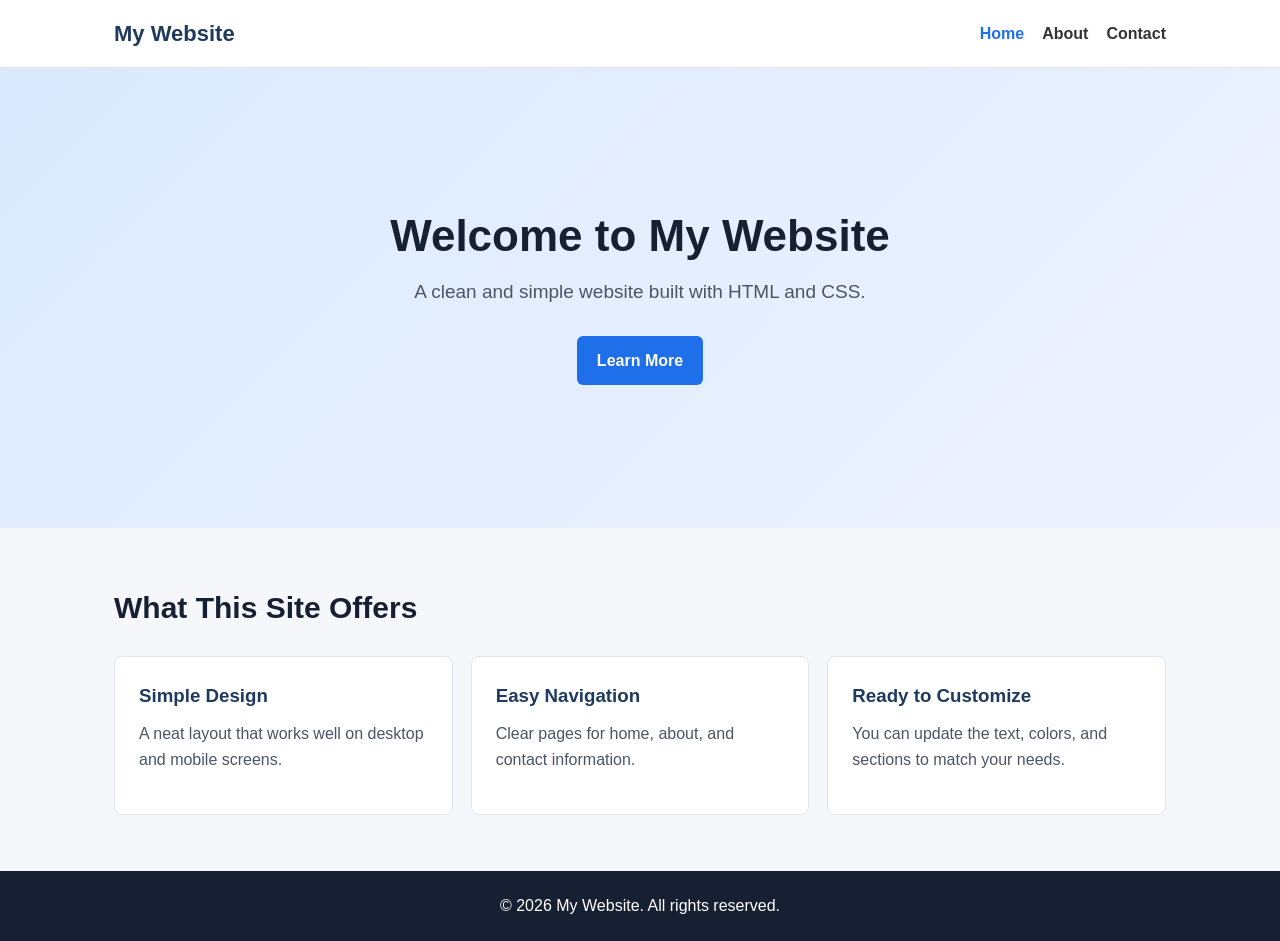
<file: index.html>
<!DOCTYPE html>
<html lang="en">
<head>
  <meta charset="UTF-8" />
  <meta name="viewport" content="width=device-width, initial-scale=1.0" />
  <title>My Website | Home</title>
  <link rel="stylesheet" href="styles.css" />
</head>
<body>
  <header class="site-header">
    <nav class="navbar">
      <a class="logo" href="index.html">My Website</a>
      <div class="nav-links">
        <a href="index.html" class="active">Home</a>
        <a href="about.html">About</a>
        <a href="contact.html">Contact</a>
      </div>
    </nav>
  </header>

  <main>
    <section class="hero">
      <div class="hero-content">
        <h1>Welcome to My Website</h1>
        <p>A clean and simple website built with HTML and CSS.</p>
        <a class="button" href="about.html">Learn More</a>
      </div>
    </section>

    <section class="section">
      <h2>What This Site Offers</h2>
      <div class="cards">
        <article class="card">
          <h3>Simple Design</h3>
          <p>A neat layout that works well on desktop and mobile screens.</p>
        </article>
        <article class="card">
          <h3>Easy Navigation</h3>
          <p>Clear pages for home, about, and contact information.</p>
        </article>
        <article class="card">
          <h3>Ready to Customize</h3>
          <p>You can update the text, colors, and sections to match your needs.</p>
        </article>
      </div>
    </section>
  </main>

  <footer class="site-footer">
    <p>&copy; 2026 My Website. All rights reserved.</p>
  </footer>
</body>
</html>
</file>
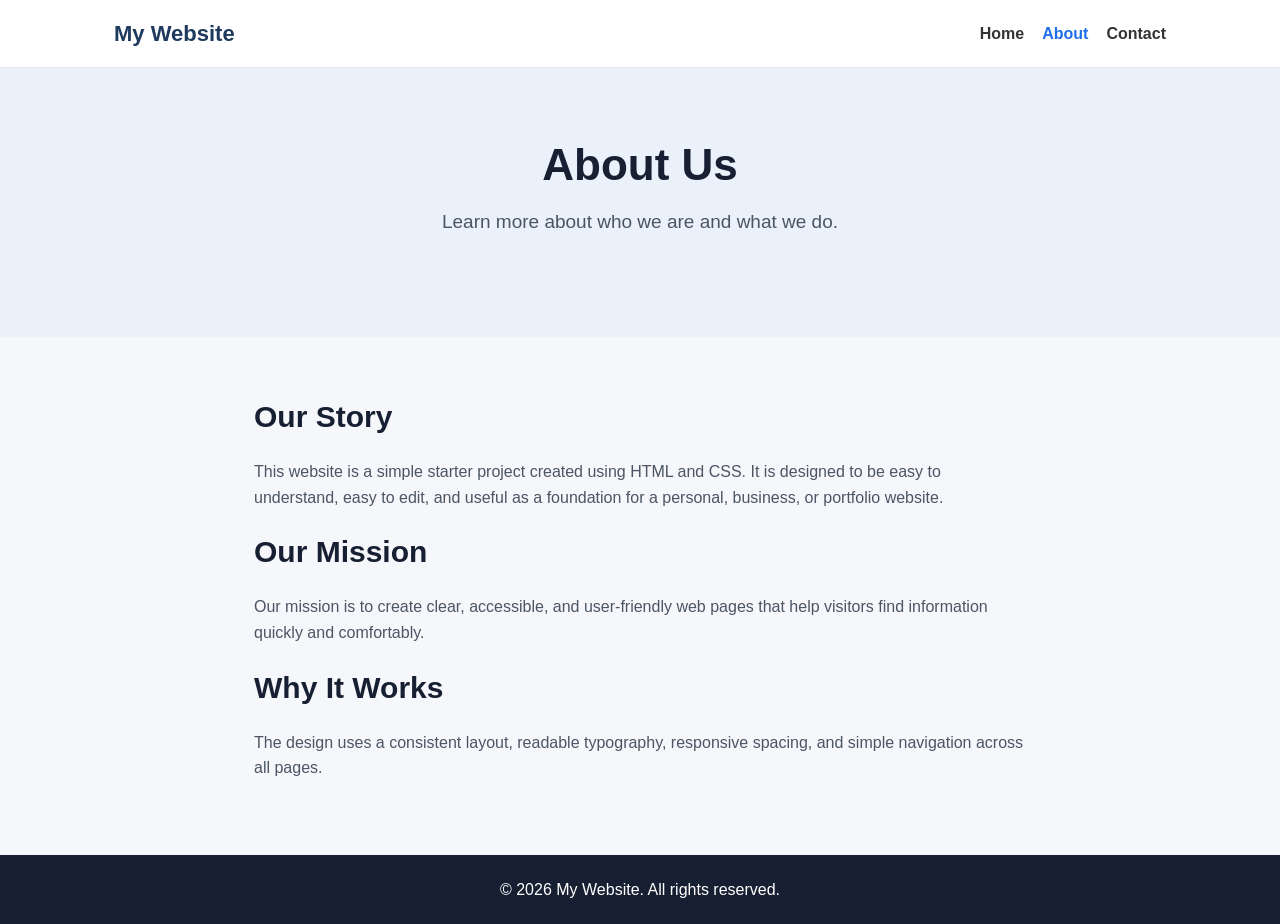
<file: about.html>
<!DOCTYPE html>
<html lang="en">
<head>
  <meta charset="UTF-8" />
  <meta name="viewport" content="width=device-width, initial-scale=1.0" />
  <title>My Website | About</title>
  <link rel="stylesheet" href="styles.css" />
</head>
<body>
  <header class="site-header">
    <nav class="navbar">
      <a class="logo" href="index.html">My Website</a>
      <div class="nav-links">
        <a href="index.html">Home</a>
        <a href="about.html" class="active">About</a>
        <a href="contact.html">Contact</a>
      </div>
    </nav>
  </header>

  <main>
    <section class="page-hero">
      <h1>About Us</h1>
      <p>Learn more about who we are and what we do.</p>
    </section>

    <section class="section narrow">
      <h2>Our Story</h2>
      <p>
        This website is a simple starter project created using HTML and CSS.
        It is designed to be easy to understand, easy to edit, and useful as a
        foundation for a personal, business, or portfolio website.
      </p>

      <h2>Our Mission</h2>
      <p>
        Our mission is to create clear, accessible, and user-friendly web pages
        that help visitors find information quickly and comfortably.
      </p>

      <h2>Why It Works</h2>
      <p>
        The design uses a consistent layout, readable typography, responsive
        spacing, and simple navigation across all pages.
      </p>
    </section>
  </main>

  <footer class="site-footer">
    <p>&copy; 2026 My Website. All rights reserved.</p>
  </footer>
</body>
</html>
</file>
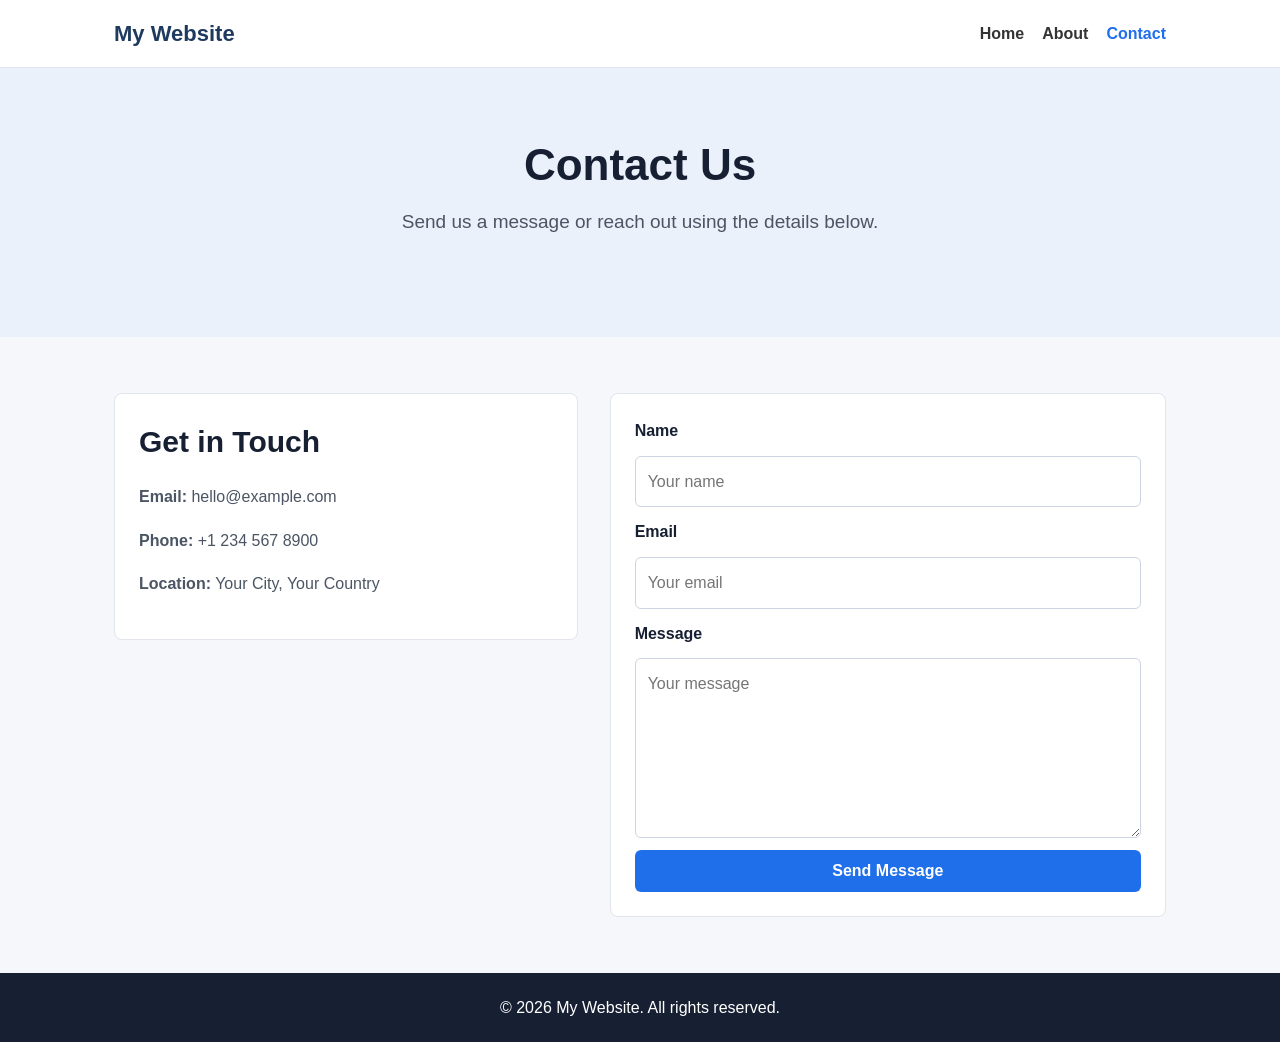
<file: contact.html>
<!DOCTYPE html>
<html lang="en">
<head>
  <meta charset="UTF-8" />
  <meta name="viewport" content="width=device-width, initial-scale=1.0" />
  <title>My Website | Contact</title>
  <link rel="stylesheet" href="styles.css" />
</head>
<body>
  <header class="site-header">
    <nav class="navbar">
      <a class="logo" href="index.html">My Website</a>
      <div class="nav-links">
        <a href="index.html">Home</a>
        <a href="about.html">About</a>
        <a href="contact.html" class="active">Contact</a>
      </div>
    </nav>
  </header>

  <main>
    <section class="page-hero">
      <h1>Contact Us</h1>
      <p>Send us a message or reach out using the details below.</p>
    </section>

    <section class="section contact-layout">
      <div class="contact-info">
        <h2>Get in Touch</h2>
        <p><strong>Email:</strong> hello@example.com</p>
        <p><strong>Phone:</strong> +1 234 567 8900</p>
        <p><strong>Location:</strong> Your City, Your Country</p>
      </div>

      <form class="contact-form">
        <label for="name">Name</label>
        <input type="text" id="name" name="name" placeholder="Your name" />

        <label for="email">Email</label>
        <input type="email" id="email" name="email" placeholder="Your email" />

        <label for="message">Message</label>
        <textarea id="message" name="message" rows="6" placeholder="Your message"></textarea>

        <button type="submit">Send Message</button>
      </form>
    </section>
  </main>

  <footer class="site-footer">
    <p>&copy; 2026 My Website. All rights reserved.</p>
  </footer>
</body>
</html>
</file>
<file: styles.css>
* {
  box-sizing: border-box;
  margin: 0;
  padding: 0;
}

body {
  font-family: Arial, sans-serif;
  line-height: 1.6;
  color: #222;
  background: #f6f7fb;
}

.site-header {
  background: #ffffff;
  border-bottom: 1px solid #e2e5ec;
  position: sticky;
  top: 0;
  z-index: 10;
}

.navbar {
  max-width: 1100px;
  margin: 0 auto;
  padding: 16px 24px;
  display: flex;
  justify-content: space-between;
  align-items: center;
}

.logo {
  color: #1f3a5f;
  font-size: 22px;
  font-weight: 700;
  text-decoration: none;
}

.nav-links {
  display: flex;
  gap: 18px;
}

.nav-links a {
  color: #333;
  text-decoration: none;
  font-weight: 600;
}

.nav-links a:hover,
.nav-links a.active {
  color: #1f6feb;
}

.hero {
  min-height: 460px;
  display: flex;
  align-items: center;
  justify-content: center;
  padding: 64px 24px;
  text-align: center;
  background: linear-gradient(135deg, #dbeafe, #eef2ff);
}

.hero-content {
  max-width: 720px;
}

.hero h1,
.page-hero h1 {
  font-size: 44px;
  line-height: 1.15;
  margin-bottom: 16px;
  color: #172033;
}

.hero p,
.page-hero p {
  font-size: 19px;
  color: #4b5563;
  margin-bottom: 28px;
}

.button,
button {
  display: inline-block;
  border: none;
  border-radius: 6px;
  background: #1f6feb;
  color: #ffffff;
  padding: 12px 20px;
  font-size: 16px;
  font-weight: 700;
  text-decoration: none;
  cursor: pointer;
}

.button:hover,
button:hover {
  background: #185abc;
}

.section {
  max-width: 1100px;
  margin: 0 auto;
  padding: 56px 24px;
}

.section h2 {
  color: #172033;
  font-size: 30px;
  margin-bottom: 18px;
}

.section p {
  color: #4b5563;
  margin-bottom: 18px;
}

.narrow {
  max-width: 820px;
}

.cards {
  display: grid;
  grid-template-columns: repeat(3, 1fr);
  gap: 18px;
  margin-top: 24px;
}

.card {
  background: #ffffff;
  border: 1px solid #e2e5ec;
  border-radius: 8px;
  padding: 24px;
}

.card h3 {
  color: #1f3a5f;
  margin-bottom: 10px;
}

.page-hero {
  padding: 72px 24px;
  text-align: center;
  background: #eaf1fb;
}

.contact-layout {
  display: grid;
  grid-template-columns: 1fr 1.2fr;
  gap: 32px;
  align-items: start;
}

.contact-info,
.contact-form {
  background: #ffffff;
  border: 1px solid #e2e5ec;
  border-radius: 8px;
  padding: 24px;
}

.contact-form {
  display: flex;
  flex-direction: column;
  gap: 12px;
}

.contact-form label {
  font-weight: 700;
  color: #172033;
}

.contact-form input,
.contact-form textarea {
  width: 100%;
  border: 1px solid #cbd5e1;
  border-radius: 6px;
  padding: 12px;
  font: inherit;
}

.contact-form input:focus,
.contact-form textarea:focus {
  outline: 2px solid #bfdbfe;
  border-color: #1f6feb;
}

.site-footer {
  background: #172033;
  color: #ffffff;
  text-align: center;
  padding: 22px;
}

@media (max-width: 760px) {
  .navbar {
    flex-direction: column;
    gap: 12px;
  }

  .hero h1,
  .page-hero h1 {
    font-size: 34px;
  }

  .cards,
  .contact-layout {
    grid-template-columns: 1fr;
  }
}
</file>
